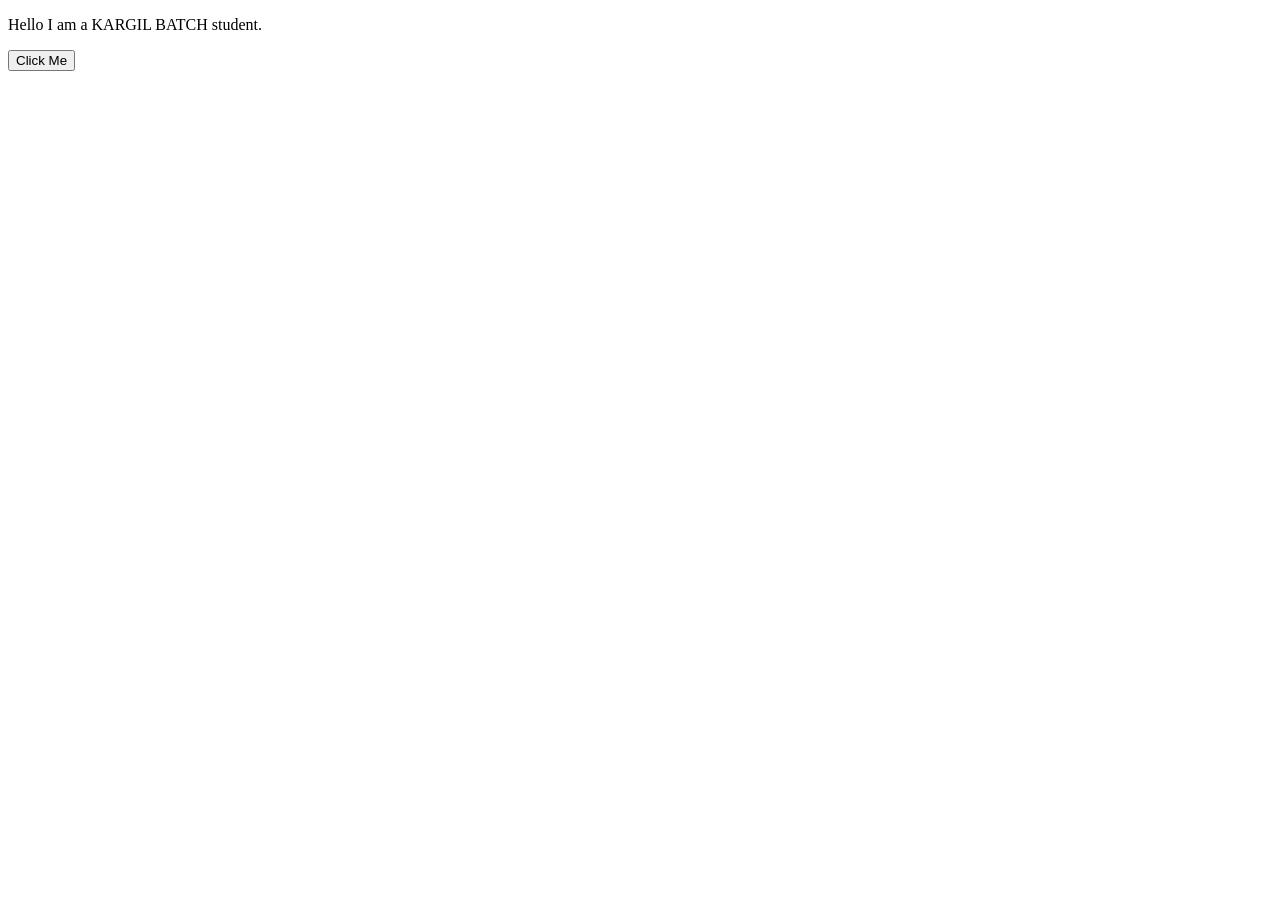
<file: Lab MST (odd)/index.html>
<!DOCTYPE html>
<html>
<head>
    <title>DOM Manipulation Example</title>
</head>
<body>
    <p id="myPara">Hello I am a KARGIL BATCH student.</p>
    <button onclick="changeContent()">Click Me</button>
    <script>
        function changeContent() {
            let para = document.getElementById("myPara");
            para.innerHTML = "Welcome to JavaScript DOM Manipulation";
            para.style.color = "blue";
            para.style.fontSize = "24px";
        }
    </script>
</body>
</html>
</file>
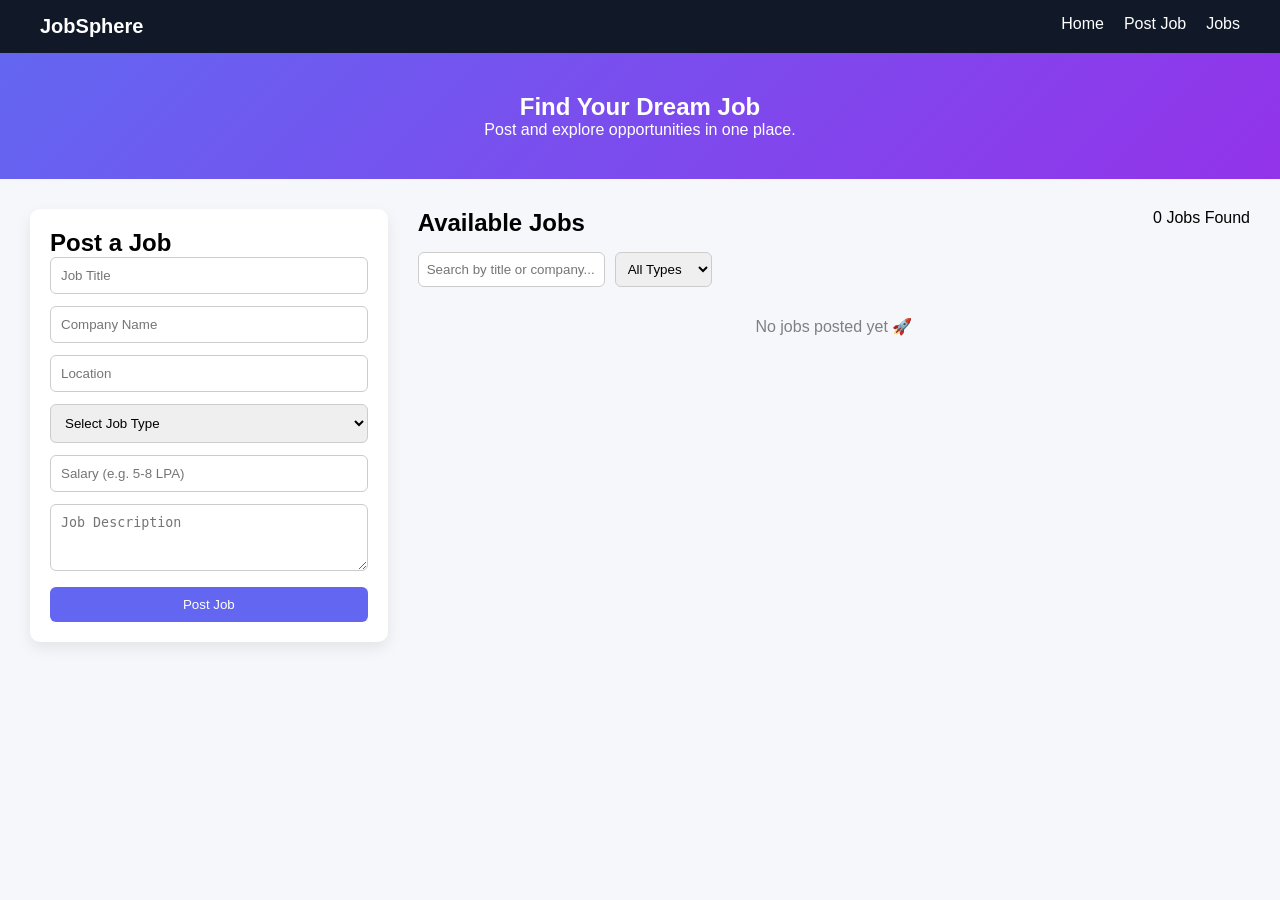
<file: Experiment_4/expt4.html>
<!DOCTYPE html>
<html lang="en">
<head>
    <meta charset="UTF-8">
    <title>JobSphere - Modern Job Portal</title>
    <link rel="stylesheet" href="expt4.css">
</head>

<body>
    <nav class="navbar">
        <div class="logo">JobSphere</div>
        <ul>
            <li>Home</li>
            <li>Post Job</li>
            <li>Jobs</li>
        </ul>
    </nav>

    <section class="hero">
        <h1>Find Your Dream Job</h1>
        <p>Post and explore opportunities in one place.</p>
    </section>

    <div class="main-container">

        <div class="form-section">
            <h2>Post a Job</h2>
            <form id="jobForm">
                <input type="text" id="title" placeholder="Job Title" required>
                <input type="text" id="company" placeholder="Company Name" required>
                <input type="text" id="location" placeholder="Location" required>

                <select id="type" required>
                    <option value="">Select Job Type</option>
                    <option>Full-Time</option>
                    <option>Part-Time</option>
                    <option>Internship</option>
                    <option>Remote</option>
                </select>

                <input type="text" id="salary" placeholder="Salary (e.g. 5-8 LPA)" required>
                <textarea id="description" placeholder="Job Description" rows="3" required></textarea>

                <button type="submit">Post Job</button>
            </form>
        </div>

        <div class="jobs-section">

            <div class="jobs-header">
                <h2>Available Jobs</h2>
                <span id="jobCount"></span>
            </div>

            <div class="search-filter">
                <input type="text" id="searchInput" placeholder="Search by title or company...">
                <select id="filterType">
                    <option value="All">All Types</option>
                    <option>Full-Time</option>
                    <option>Part-Time</option>
                    <option>Internship</option>
                    <option>Remote</option>
                </select>
            </div>

            <div id="jobList" class="job-list"></div>

            <div id="emptyState" class="empty-state">
                No jobs posted yet 🚀
            </div>

        </div>

    </div>

    <script src="expt4.js"></script>
</body>
</html>
</file>
<file: Experiment_4/expt4.css>
* {
    margin: 0;
    padding: 0;
    box-sizing: border-box;
}

body {
    font-family: 'Segoe UI', sans-serif;
    background: #f5f7fb;
}

/* Navbar */
.navbar {
    display: flex;
    justify-content: space-between;
    padding: 15px 40px;
    background: #111827;
    color: white;
}

.navbar ul {
    list-style: none;
    display: flex;
    gap: 20px;
}

.logo {
    font-weight: bold;
    font-size: 20px;
}

/* Hero */
.hero {
    text-align: center;
    padding: 40px;
    background: linear-gradient(135deg, #6366f1, #9333ea);
    color: white;
}

/* Layout */
.main-container {
    display: flex;
    gap: 30px;
    padding: 30px;
}

/* Form */
.form-section {
    width: 30%;
    background: white;
    padding: 20px;
    border-radius: 10px;
    box-shadow: 0 6px 15px rgba(0,0,0,0.08);
}

.form-section input,
.form-section select,
.form-section textarea {
    width: 100%;
    margin-bottom: 12px;
    padding: 10px;
    border-radius: 6px;
    border: 1px solid #ccc;
}

.form-section button {
    width: 100%;
    padding: 10px;
    background: #6366f1;
    border: none;
    color: white;
    border-radius: 6px;
    cursor: pointer;
}

.form-section button:hover {
    background: #4f46e5;
}

/* Jobs Section */
.jobs-section {
    width: 70%;
}

.jobs-header {
    display: flex;
    justify-content: space-between;
    margin-bottom: 15px;
}

.search-filter {
    display: flex;
    gap: 10px;
    margin-bottom: 20px;
}

.search-filter input,
.search-filter select {
    padding: 8px;
    border-radius: 6px;
    border: 1px solid #ccc;
}

/* Job Card */
.job-card {
    background: white;
    padding: 18px;
    border-radius: 12px;
    margin-bottom: 15px;
    box-shadow: 0 5px 15px rgba(0,0,0,0.06);
    transition: 0.3s;
}

.job-card:hover {
    transform: translateY(-4px);
}

.job-title {
    font-size: 18px;
    font-weight: bold;
}

.badge {
    display: inline-block;
    padding: 4px 8px;
    background: #6366f1;
    color: white;
    border-radius: 5px;
    font-size: 12px;
    margin-top: 5px;
}

.salary {
    color: #16a34a;
    font-weight: 600;
}

.card-buttons {
    margin-top: 12px;
    display: flex;
    gap: 10px;
}

.card-buttons button {
    padding: 6px 10px;
    border: none;
    border-radius: 5px;
    cursor: pointer;
}

.apply-btn { background: #16a34a; color: white; }
.edit-btn { background: #f59e0b; color: white; }
.delete-btn { background: #dc2626; color: white; }

.empty-state {
    text-align: center;
    margin-top: 30px;
    color: gray;
}
.job-meta p {
    font-size: 14px;
    margin: 4px 0;
}

.job-description {
    margin-top: 10px;
    font-size: 14px;
    color: #444;
}
</file>
